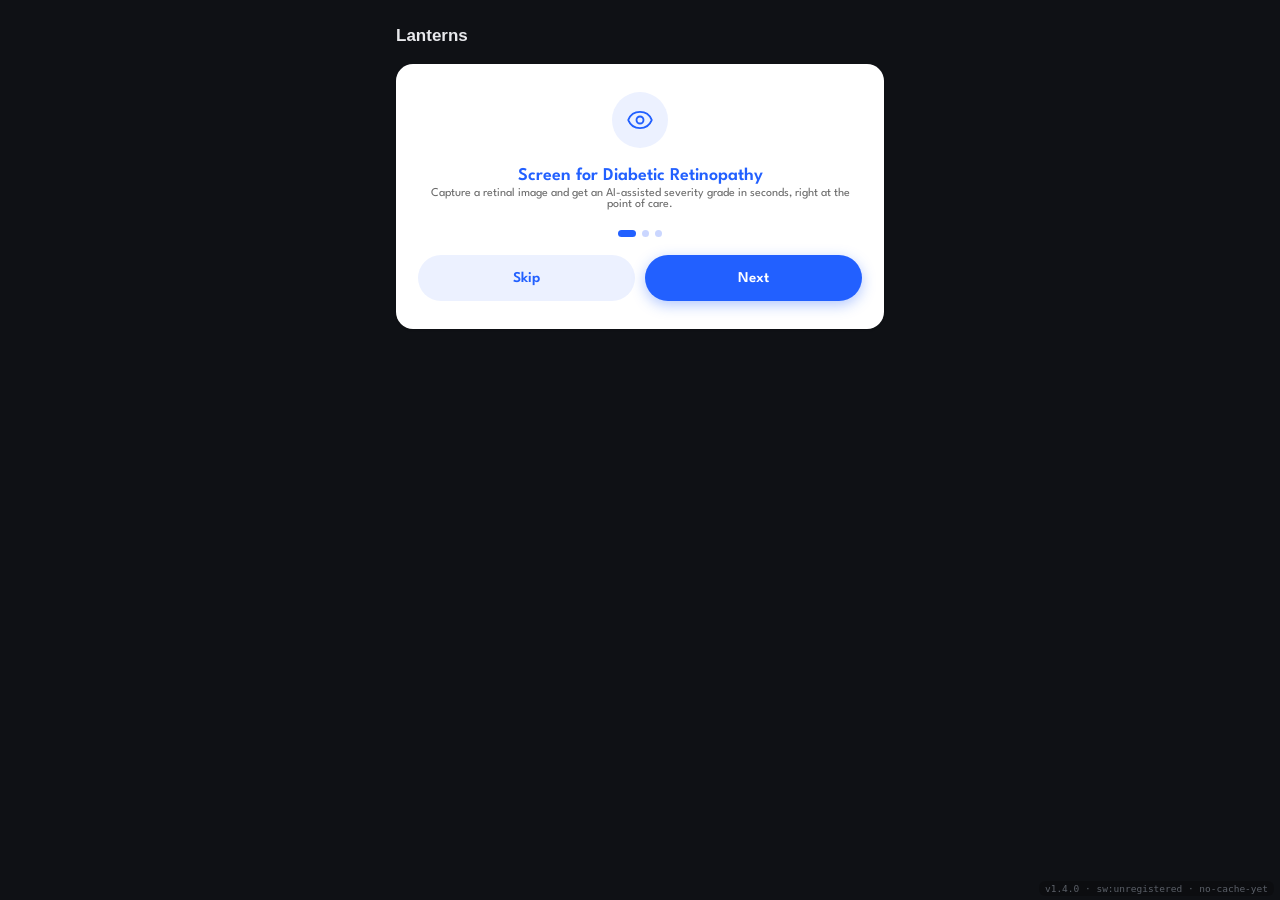
<file: index.html>
<!DOCTYPE html>
<html lang="en">
<head>
<meta charset="UTF-8" />
<meta name="viewport" content="width=device-width, initial-scale=1.0, viewport-fit=cover" />
<title>Lanterns</title>
<meta name="theme-color" content="#2260ff" />
<link rel="manifest" href="manifest.json" />
<link rel="icon" href="icons/icon-192.png" />
<link rel="apple-touch-icon" href="icons/icon-192.png" />
<link rel="stylesheet" href="style.css" />
</head>
<body>
<svg xmlns="http://www.w3.org/2000/svg" style="display:none" aria-hidden="true">
  <symbol id="icon-alert-triangle" viewBox="0 0 24 24"><path d="m21.73 18-8-14a2 2 0 0 0-3.48 0l-8 14A2 2 0 0 0 4 21h16a2 2 0 0 0 1.73-3" />
  <path d="M12 9v4" />
  <path d="M12 17h.01" /></symbol>
  <symbol id="icon-arrow-left" viewBox="0 0 24 24"><path d="m12 19-7-7 7-7" />
  <path d="M19 12H5" /></symbol>
  <symbol id="icon-camera" viewBox="0 0 24 24"><path d="M13.997 4a2 2 0 0 1 1.76 1.05l.486.9A2 2 0 0 0 18.003 7H20a2 2 0 0 1 2 2v9a2 2 0 0 1-2 2H4a2 2 0 0 1-2-2V9a2 2 0 0 1 2-2h1.997a2 2 0 0 0 1.759-1.048l.489-.904A2 2 0 0 1 10.004 4z" />
  <circle cx="12" cy="13" r="3" /></symbol>
  <symbol id="icon-check-circle" viewBox="0 0 24 24"><path d="M21.801 10A10 10 0 1 1 17 3.335" />
  <path d="m9 11 3 3L22 4" /></symbol>
  <symbol id="icon-check" viewBox="0 0 24 24"><path d="M20 6 9 17l-5-5" /></symbol>
  <symbol id="icon-circle-dot" viewBox="0 0 24 24"><circle cx="12" cy="12" r="1" />
  <circle cx="12" cy="12" r="10" /></symbol>
  <symbol id="icon-clock" viewBox="0 0 24 24"><circle cx="12" cy="12" r="10" />
  <path d="M12 6v6l4 2" /></symbol>
  <symbol id="icon-download" viewBox="0 0 24 24"><path d="M12 15V3" />
  <path d="M21 15v4a2 2 0 0 1-2 2H5a2 2 0 0 1-2-2v-4" />
  <path d="m7 10 5 5 5-5" /></symbol>
  <symbol id="icon-droplet" viewBox="0 0 24 24"><path d="M12 22a7 7 0 0 0 7-7c0-2-1-3.9-3-5.5s-3.5-4-4-6.5c-.5 2.5-2 4.9-4 6.5C6 11.1 5 13 5 15a7 7 0 0 0 7 7z" /></symbol>
  <symbol id="icon-eye" viewBox="0 0 24 24"><path d="M2.062 12.348a1 1 0 0 1 0-.696 10.75 10.75 0 0 1 19.876 0 1 1 0 0 1 0 .696 10.75 10.75 0 0 1-19.876 0" />
  <circle cx="12" cy="12" r="3" /></symbol>
  <symbol id="icon-file-text" viewBox="0 0 24 24"><path d="M6 22a2 2 0 0 1-2-2V4a2 2 0 0 1 2-2h8a2.4 2.4 0 0 1 1.704.706l3.588 3.588A2.4 2.4 0 0 1 20 8v12a2 2 0 0 1-2 2z" />
  <path d="M14 2v5a1 1 0 0 0 1 1h5" />
  <path d="M10 9H8" />
  <path d="M16 13H8" />
  <path d="M16 17H8" /></symbol>
  <symbol id="icon-flag" viewBox="0 0 24 24"><path d="M4 22V4a1 1 0 0 1 .4-.8A6 6 0 0 1 8 2c3 0 5 2 7.333 2q2 0 3.067-.8A1 1 0 0 1 20 4v10a1 1 0 0 1-.4.8A6 6 0 0 1 16 16c-3 0-5-2-8-2a6 6 0 0 0-4 1.528" /></symbol>
  <symbol id="icon-globe" viewBox="0 0 24 24"><circle cx="12" cy="12" r="10" />
  <path d="M12 2a14.5 14.5 0 0 0 0 20 14.5 14.5 0 0 0 0-20" />
  <path d="M2 12h20" /></symbol>
  <symbol id="icon-history" viewBox="0 0 24 24"><path d="M3 12a9 9 0 1 0 9-9 9.75 9.75 0 0 0-6.74 2.74L3 8" />
  <path d="M3 3v5h5" />
  <path d="M12 7v5l4 2" /></symbol>
  <symbol id="icon-home" viewBox="0 0 24 24"><path d="M15 21v-8a1 1 0 0 0-1-1h-4a1 1 0 0 0-1 1v8" />
  <path d="M3 10a2 2 0 0 1 .709-1.528l7-6a2 2 0 0 1 2.582 0l7 6A2 2 0 0 1 21 10v9a2 2 0 0 1-2 2H5a2 2 0 0 1-2-2z" /></symbol>
  <symbol id="icon-info" viewBox="0 0 24 24"><circle cx="12" cy="12" r="10" />
  <path d="M12 16v-4" />
  <path d="M12 8h.01" /></symbol>
  <symbol id="icon-lantern" viewBox="0 0 24 24"><path d="M12 2v3" />
  <circle cx="12" cy="6.5" r="1" />
  <path d="M7 9.5a5 5 0 0 1 10 0v5a5 5 0 0 1-10 0z" />
  <path d="M7.4 12h9.2" />
  <path d="M12 19.5V22" />
  <path d="M9 22h6" /></symbol>
  <symbol id="icon-settings" viewBox="0 0 24 24"><path d="M9.671 4.136a2.34 2.34 0 0 1 4.659 0 2.34 2.34 0 0 0 3.319 1.915 2.34 2.34 0 0 1 2.33 4.033 2.34 2.34 0 0 0 0 3.831 2.34 2.34 0 0 1-2.33 4.033 2.34 2.34 0 0 0-3.319 1.915 2.34 2.34 0 0 1-4.659 0 2.34 2.34 0 0 0-3.32-1.915 2.34 2.34 0 0 1-2.33-4.033 2.34 2.34 0 0 0 0-3.831A2.34 2.34 0 0 1 6.35 6.051a2.34 2.34 0 0 0 3.319-1.915" />
  <circle cx="12" cy="12" r="3" /></symbol>
  <symbol id="icon-upload" viewBox="0 0 24 24"><path d="M12 3v12" />
  <path d="m17 8-5-5-5 5" />
  <path d="M21 15v4a2 2 0 0 1-2 2H5a2 2 0 0 1-2-2v-4" /></symbol>
  <symbol id="icon-user" viewBox="0 0 24 24"><path d="M19 21v-2a4 4 0 0 0-4-4H9a4 4 0 0 0-4 4v2" />
  <circle cx="12" cy="7" r="4" /></symbol>
  <symbol id="icon-x-circle" viewBox="0 0 24 24"><circle cx="12" cy="12" r="10" />
  <path d="m15 9-6 6" />
  <path d="m9 9 6 6" /></symbol>
</svg>
<div id="buildBadge" class="build-badge"></div>
<div id="debugLogPanel" class="debug-log-panel" style="display:none"></div>
<div id="splashScreen" class="splash-screen">
  <svg class="splash-logo" viewBox="0 0 24 24"><use href="#icon-lantern"/></svg>
  <div class="splash-title">Lanterns</div>
  <div class="splash-sub">Loading…</div>
</div>

<div id="app">

  <header class="topbar">
    <button class="back-btn" id="backBtn"><svg class="icon icon-sm"><use href="#icon-arrow-left"/></svg><span data-i18n="nav.back">Back</span></button>
    <h1 id="topbarTitle">Lanterns</h1>
    <span class="offline-chip" id="offlineChip" data-i18n="offline.chip">Offline</span>
  </header>

  <div class="install-banner" id="installBanner">
    <span data-i18n="install.text">Install this app for offline use</span>
    <button id="installBtn" data-i18n="install.btn">Install</button>
  </div>

  <!-- WELCOME (first run only) -->
  <section class="screen screen-light" id="screen-welcome">
    <div class="card welcome-card">
      <div class="welcome-slide active" data-slide="0">
        <svg class="welcome-icon"><use href="#icon-eye"/></svg>
        <h2 data-i18n="welcome.slide1.title">Screen for Diabetic Retinopathy</h2>
        <p class="desc" data-i18n="welcome.slide1.body">Capture a retinal image and get an AI-assisted severity grade in seconds, right at the point of care.</p>
      </div>
      <div class="welcome-slide" data-slide="1">
        <svg class="welcome-icon"><use href="#icon-download"/></svg>
        <h2 data-i18n="welcome.slide2.title">Works fully offline</h2>
        <p class="desc" data-i18n="welcome.slide2.body">No internet connection needed after first install. Every model, every screen, every report generates entirely on this device — nothing is uploaded anywhere.</p>
      </div>
      <div class="welcome-slide" data-slide="2">
        <svg class="welcome-icon"><use href="#icon-file-text"/></svg>
        <h2 data-i18n="welcome.slide3.title">Built for the field</h2>
        <p class="desc" data-i18n="welcome.slide3.body">Patient intake, capture, AI grading, PDF report, and ophthalmologist review — one continuous workflow for rural and district-level screening.</p>
      </div>
      <div class="welcome-dots" id="welcomeDots">
        <span class="welcome-dot active"></span><span class="welcome-dot"></span><span class="welcome-dot"></span>
      </div>
      <div class="btn-row">
        <button class="btn secondary" id="welcomeSkipBtn" data-i18n="welcome.skip">Skip</button>
        <button class="btn" id="welcomeNextBtn" data-i18n="welcome.next">Next</button>
      </div>
    </div>
  </section>

  <!-- OPERATOR PROFILE -->
  <section class="screen screen-light" id="screen-operator">
    <div class="card">
      <h2 data-i18n="operator.heading">Operator Sign-In</h2>
      <p class="desc" data-i18n="operator.desc">Local device profile — not real authentication, no password. Identifies who's using this device for the case record.</p>
      <label class="field">
        <span class="label-text" data-i18n="operator.language">Language</span>
        <div class="radio-row" data-group="op_language">
          <label class="radio-opt checked"><input type="radio" name="op_language" value="en" checked /> English</label>
          <label class="radio-opt"><input type="radio" name="op_language" value="hi" /> हिन्दी</label>
        </div>
      </label>
      <form id="operatorForm">
        <label class="field">
          <span class="label-text" data-i18n="operator.name">Operator name</span>
          <input type="text" id="op_name" required />
        </label>
        <label class="field">
          <span class="label-text" data-i18n="operator.employeeId">Employee / health-worker ID</span>
          <input type="text" id="op_employeeId" required />
        </label>
        <label class="field">
          <span class="label-text" data-i18n="operator.facility">Facility name</span>
          <input type="text" id="op_facility" required />
        </label>
        <button type="submit" class="btn" id="operatorContinueBtn"><svg class="icon"><use href="#icon-user"/></svg><span data-i18n="operator.startShift">Start Shift</span></button>
      </form>
    </div>
  </section>

  <!-- HOME -->
  <section class="screen screen-light" id="screen-home">
    <div class="notice info" data-i18n="home.notice">
      Diabetic Retinopathy screening prototype. Everything runs locally in
      this browser — no data leaves this device.
    </div>
    <div class="card" id="operatorBadgeCard">
      <div class="operator-row">
        <div>
          <div class="operator-label" data-i18n="operator.signedInAs">Signed in as</div>
          <div class="operator-name" id="operatorBadgeName">—</div>
          <div class="operator-meta" id="operatorBadgeMeta">—</div>
        </div>
        <button class="btn secondary" id="switchOperatorBtn"><svg class="icon"><use href="#icon-user"/></svg><span data-i18n="operator.switch">Switch Operator</span></button>
      </div>
    </div>
    <div class="card">
      <h2 data-i18n="home.newScreening.title">New Screening</h2>
      <p class="desc" data-i18n="home.newScreening.desc">Start a new patient intake and capture a retinal image.</p>
      <button class="btn" id="startNewBtn"><svg class="icon"><use href="#icon-camera"/></svg><span data-i18n="home.newScreening.btn">Start New Screening</span></button>
    </div>
    <div class="card">
      <h2 data-i18n="home.history.title">Case History</h2>
      <p class="desc" data-i18n="home.history.desc">View previously completed screenings saved on this device.</p>
      <button class="btn secondary" id="viewHistoryBtn"><svg class="icon"><use href="#icon-history"/></svg><span data-i18n="home.history.btn">View Case History</span></button>
    </div>
    <div class="card">
      <h2 data-i18n="home.export.title">Export All Cases</h2>
      <p class="desc" data-i18n="home.export.desc">Download every case saved on this device as a spreadsheet.</p>
      <button class="btn secondary" id="homeExportBtn"><svg class="icon"><use href="#icon-download"/></svg><span data-i18n="home.export.btn">Download CSV</span></button>
    </div>
    <div class="card">
      <h2 data-i18n="home.dashboard.title">Facility Dashboard</h2>
      <p class="desc" data-i18n="home.dashboard.desc">Screening throughput and referral rate for this device.</p>
      <button class="btn secondary" id="viewDashboardBtn"><svg class="icon"><use href="#icon-file-text"/></svg><span data-i18n="home.dashboard.btn">View Dashboard</span></button>
    </div>
    <div class="version-footer" id="versionFooter"></div>
  </section>

  <!-- DASHBOARD -->
  <section class="screen screen-light" id="screen-dashboard">
    <div class="card">
      <h2 data-i18n="dashboard.heading">Facility Dashboard</h2>
      <p class="desc" data-i18n="dashboard.desc">Client-side aggregation over cases saved on this device — no server, no cross-device data.</p>
      <div class="metric-grid" id="metricGrid"></div>
      <div class="btn-row" style="margin-top:16px">
        <button class="btn secondary" id="exportCsvBtn"><svg class="icon"><use href="#icon-file-text"/></svg><span data-i18n="dashboard.exportCsv">Export CSV</span></button>
        <button class="btn secondary" id="exportJsonBtn"><svg class="icon"><use href="#icon-file-text"/></svg><span data-i18n="dashboard.exportJson">Export JSON</span></button>
      </div>
    </div>
  </section>

  <!-- INTAKE -->
  <section class="screen screen-light" id="screen-intake">
    <div class="card">
      <h2 data-i18n="intake.heading">Patient Intake</h2>
      <p class="desc" data-i18n="intake.step">Step 1 of 4</p>
      <form id="intakeForm">
        <label class="field">
          <span class="label-text" data-i18n="intake.name">Name</span>
          <input type="text" id="f_name" required />
        </label>

        <label class="field">
          <span class="label-text" data-i18n="intake.age">Age</span>
          <input type="number" id="f_age" min="0" max="120" required />
        </label>

        <label class="field">
          <span class="label-text" data-i18n="intake.gender">Gender</span>
          <select id="f_gender">
            <option value="Female">Female</option>
            <option value="Male">Male</option>
            <option value="Other">Other</option>
            <option value="Prefer not to say">Prefer not to say</option>
          </select>
        </label>

        <label class="field">
          <span class="label-text" data-i18n="intake.pregnancy">If pregnant, or number of births/children</span>
          <input type="text" id="f_pregnancy" placeholder="e.g. Pregnant (2nd trimester), or 2 births, or N/A" />
        </label>

        <div class="field">
          <span class="label-text" data-i18n="intake.familyHistory">Immediate family/lineage history of diabetes</span>
          <div class="radio-row" data-group="f_familyHistory">
            <label class="radio-opt"><input type="radio" name="f_familyHistory" value="Yes" /> <span data-i18n="common.yes">Yes</span></label>
            <label class="radio-opt"><input type="radio" name="f_familyHistory" value="No" /> <span data-i18n="common.no">No</span></label>
          </div>
        </div>

        <div class="field">
          <span class="label-text" data-i18n="intake.diagnosedDiabetes">Diagnosed with diabetes</span>
          <div class="radio-row" data-group="f_diagnosedDiabetes">
            <label class="radio-opt"><input type="radio" name="f_diagnosedDiabetes" value="Yes" /> <span data-i18n="common.yes">Yes</span></label>
            <label class="radio-opt"><input type="radio" name="f_diagnosedDiabetes" value="No" /> <span data-i18n="common.no">No</span></label>
          </div>
        </div>

        <div class="conditional" id="diabetesDurationWrap">
          <label class="field">
            <span class="label-text" data-i18n="intake.diabetesDuration">Duration of diabetes</span>
            <input type="text" id="f_diabetesDuration" placeholder="e.g. 8 years" />
          </label>
        </div>

        <label class="field">
          <span class="label-text" data-i18n="intake.otherConditions">Any other medical condition / pre-existing condition</span>
          <textarea id="f_otherConditions" placeholder="Free text — e.g. hypertension, thyroid disorder, none"></textarea>
        </label>

        <div class="field">
          <span class="label-text" data-i18n="intake.smoking">Smoking</span>
          <div class="radio-row" data-group="f_smoking">
            <label class="radio-opt"><input type="radio" name="f_smoking" value="Yes" /> <span data-i18n="common.yes">Yes</span></label>
            <label class="radio-opt"><input type="radio" name="f_smoking" value="No" /> <span data-i18n="common.no">No</span></label>
          </div>
        </div>
        <label class="field">
          <span class="label-text" data-i18n="intake.smokingDetails">Smoking details (type, frequency, etc.)</span>
          <input type="text" id="f_smokingDetails" placeholder="Free text" />
        </label>

        <div class="field">
          <span class="label-text" data-i18n="intake.alcohol">Alcohol use</span>
          <div class="radio-row" data-group="f_alcohol">
            <label class="radio-opt"><input type="radio" name="f_alcohol" value="Yes" /> <span data-i18n="common.yes">Yes</span></label>
            <label class="radio-opt"><input type="radio" name="f_alcohol" value="No" /> <span data-i18n="common.no">No</span></label>
          </div>
        </div>
        <label class="field">
          <span class="label-text" data-i18n="intake.alcoholDetails">Alcohol frequency</span>
          <input type="text" id="f_alcoholDetails" placeholder="e.g. occasional, weekly, daily" />
        </label>

        <div class="field">
          <span class="label-text" data-i18n="intake.drugUse">Drug use</span>
          <div class="radio-row" data-group="f_drugUse">
            <label class="radio-opt"><input type="radio" name="f_drugUse" value="Yes" /> <span data-i18n="common.yes">Yes</span></label>
            <label class="radio-opt"><input type="radio" name="f_drugUse" value="No" /> <span data-i18n="common.no">No</span></label>
          </div>
        </div>
        <label class="field">
          <span class="label-text" data-i18n="intake.drugUseDetails">Drug use details</span>
          <input type="text" id="f_drugUseDetails" placeholder="Free text" />
        </label>

        <label class="field">
          <span class="label-text" data-i18n="intake.occupationalExposure">Workplace / occupational exposure</span>
          <textarea id="f_occupationalExposure" placeholder="Free text — e.g. chemical exposure, prolonged sun/UV exposure, other occupational risk factors"></textarea>
        </label>

        <button type="submit" class="btn" id="intakeContinueBtn" data-i18n="intake.continue">Continue</button>
      </form>
    </div>
  </section>

  <!-- ABHA -->
  <section class="screen" id="screen-abha">
    <div class="card">
      <h2 data-i18n="abha.heading">Link ABHA ID</h2>
      <p class="desc" data-i18n="abha.step">Step 2 of 4</p>
      <div class="notice demo" data-i18n="abha.notice">
        Demo only — not connected to real ABDM/ABHA systems.
      </div>
      <label class="field">
        <span class="label-text" data-i18n="abha.label">ABHA ID / Number</span>
        <input type="text" id="f_abhaId" placeholder="e.g. 14-1234-5678-9012" />
      </label>
      <div class="btn-row">
        <button class="btn secondary" id="abhaSkipBtn" data-i18n="abha.skip">Skip</button>
        <button class="btn" id="abhaContinueBtn" data-i18n="abha.continue">Continue</button>
      </div>
    </div>
  </section>

  <!-- CONSENT -->
  <section class="screen" id="screen-consent">
    <div class="card">
      <h2 data-i18n="consent.heading">Patient Consent</h2>
      <p class="desc" data-i18n="consent.step">Step 3 of 4</p>
      <label class="consent-check">
        <input type="checkbox" id="consentCheckbox" />
        <span data-i18n="consent.text">I confirm the patient (or their guardian) has given verbal or written consent for this retinal image to be captured and used for AI-assisted diabetic retinopathy screening.</span>
      </label>
      <button class="btn" id="consentContinueBtn" disabled data-i18n="consent.continue">Continue to Capture</button>
    </div>
  </section>

  <!-- CAPTURE -->
  <section class="screen" id="screen-capture">
    <div class="card">
      <h2 data-i18n="capture.heading">Retinal Image Capture</h2>
      <p class="desc" data-i18n="capture.step">Step 4 of 4</p>

      <div id="captureChooser">
        <div class="btn-row">
          <button class="btn" id="openCameraBtn"><svg class="icon"><use href="#icon-camera"/></svg><span data-i18n="capture.useCamera">Use Camera</span></button>
          <button class="btn secondary" id="chooseFileBtn"><svg class="icon"><use href="#icon-upload"/></svg><span data-i18n="capture.uploadImage">Upload Image</span></button>
        </div>
        <input type="file" id="fileInput" accept="image/*" style="display:none" />
      </div>

      <div class="capture-area" id="cameraArea" style="display:none">
        <video id="cameraVideo" autoplay playsinline muted></video>
        <div class="btn-row">
          <button class="btn" id="snapBtn"><svg class="icon"><use href="#icon-camera"/></svg><span data-i18n="capture.capturePhoto">Capture Photo</span></button>
          <button class="btn secondary" id="cancelCameraBtn" data-i18n="capture.cancel">Cancel</button>
        </div>
      </div>

      <div id="previewArea" style="display:none">
        <div class="capture-area">
          <img class="preview" id="previewImg" alt="Captured retinal image" />
        </div>
      </div>

      <div id="qualityResult"></div>
      <div id="inferenceResult"></div>
    </div>
  </section>

  <!-- HISTORY -->
  <section class="screen screen-light" id="screen-history">
    <div class="card">
      <h2 data-i18n="history.heading">Case History</h2>
      <p class="desc" data-i18n="history.desc">Screenings saved on this device (localStorage).</p>
      <div id="historyList"></div>
    </div>
  </section>

  <!-- CASE DETAIL -->
  <section class="screen" id="screen-case-detail">
    <div id="resultsViewer"></div>
    <div class="card" id="caseDetailBody"></div>
    <button class="pdf-fab" id="pdfFabBtn" style="display:none"><svg class="icon"><use href="#icon-download"/></svg><span data-i18n="reviewer.downloadPdf">Download PDF Report</span></button>
  </section>

</div>

<canvas id="workCanvas" style="display:none"></canvas>

<script src="tf.min.js"></script>
<script src="jspdf.umd.min.js"></script>
<script src="segmentation.js"></script>
<script src="referral-engine.js"></script>
<script src="export.js"></script>
<script src="i18n.js"></script>
<script src="fundus-check.js"></script>
<script src="quality-gate.js"></script>
<script src="inference.js"></script>
<script src="pdf-report.js"></script>
<script src="app.js"></script>
</body>
</html>
</file>
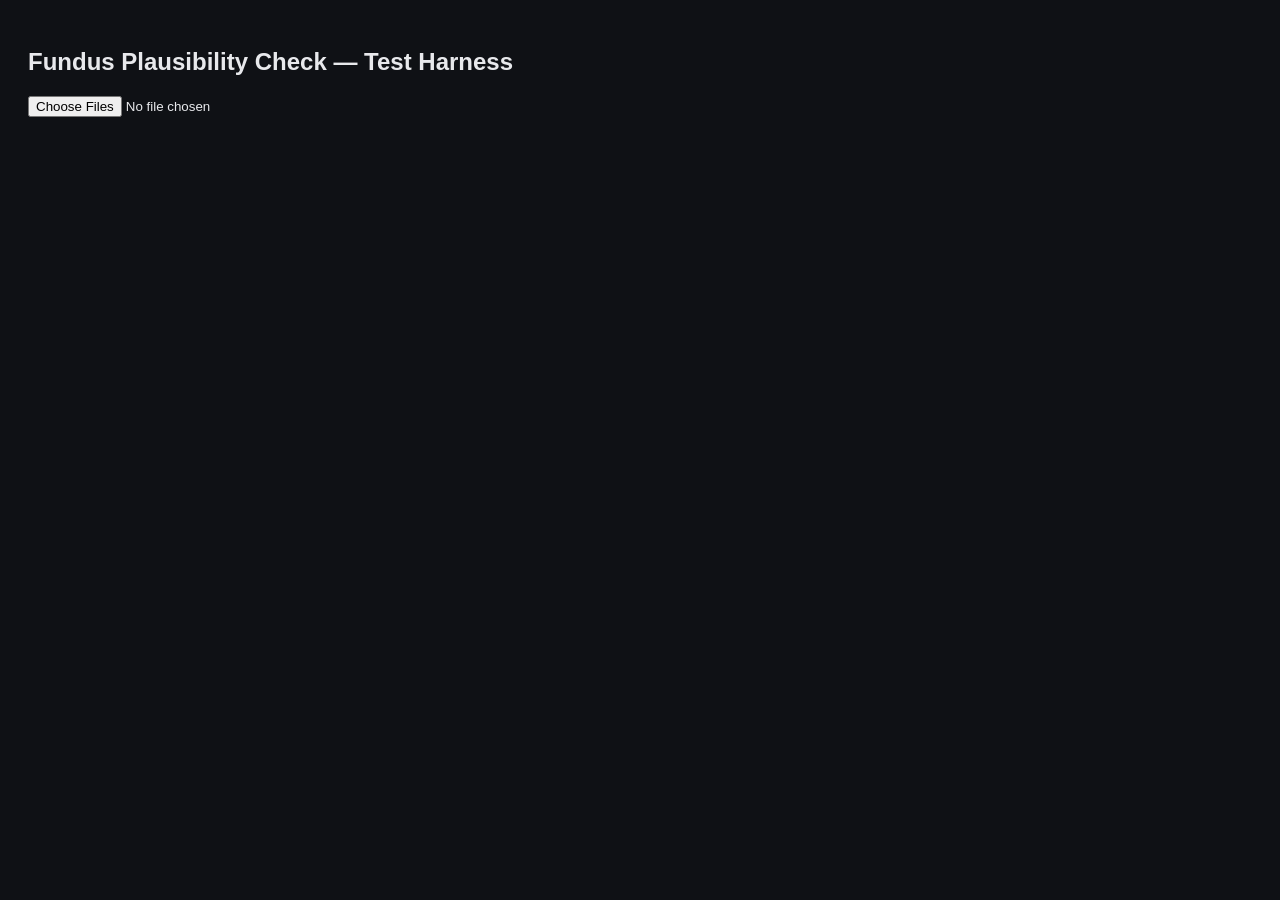
<file: test-fundus-check.html>
<!DOCTYPE html>
<html lang="en">
<head>
<meta charset="UTF-8" />
<title>Fundus Plausibility Check — Test Harness</title>
<style>
  body { background:#0f1115; color:#e8e9ec; font-family: -apple-system, sans-serif; padding: 20px; }
  .grid { display:grid; grid-template-columns: repeat(auto-fill, minmax(300px,1fr)); gap:16px; }
  .card { background:#1a1d24; border:1px solid #2c2f38; border-radius:10px; overflow:hidden; }
  .card img { width:100%; height:220px; object-fit:contain; background:#000; display:block; }
  .card-body { padding:12px 14px; }
  .verdict { font-weight:700; padding:3px 10px; border-radius:20px; display:inline-block; margin-bottom:8px; font-size:13px; }
  .verdict.pass { background:rgba(46,204,113,.15); color:#2ecc71; }
  .verdict.fail { background:rgba(231,76,60,.15); color:#e74c3c; }
  .signal { font-size:12px; margin:4px 0; padding:6px 8px; border-radius:6px; background:#20242d; }
  .signal.pass { border-left:3px solid #2ecc71; }
  .signal.fail { border-left:3px solid #e74c3c; }
  .signal .name { font-weight:600; }
  .signal .detail { color:#9aa0ac; margin-top:2px; }
  input[type=file] { margin-bottom: 16px; }
</style>
</head>
<body>
<h2>Fundus Plausibility Check — Test Harness</h2>
<input type="file" id="fileInput" accept="image/*" multiple />
<div class="grid" id="results"></div>

<script src="fundus-check.js"></script>
<script>
const resultsEl = document.getElementById('results');

function signalRow(name, sig) {
  return `<div class="signal ${sig.pass ? 'pass':'fail'}">
    <div class="name">${sig.pass ? '✓':'✗'} ${name}</div>
    <div class="detail">${JSON.stringify(sig.detail)}</div>
  </div>`;
}

function processFile(file) {
  const reader = new FileReader();
  reader.onload = (e) => {
    const img = new Image();
    img.onload = () => {
      const result = runFundusPlausibilityCheck(img);
      const card = document.createElement('div');
      card.className = 'card';
      card.innerHTML = `
        <img src="${e.target.result}" />
        <div class="card-body">
          <div>${file.name}</div>
          <div class="verdict ${result.pass?'pass':'fail'}">${result.pass?'PASS':'REJECT'} (${result.passCount}/4)</div>
          ${signalRow('Vignette', result.signals.vignette)}
          ${signalRow('Optic disc', result.signals.opticDisc)}
          ${signalRow('Vessel pattern', result.signals.vesselPattern)}
          ${signalRow('Color profile', result.signals.colorProfile)}
        </div>
      `;
      resultsEl.appendChild(card);
      window.__lastResults = window.__lastResults || {};
      window.__lastResults[file.name] = result;
    };
    img.src = e.target.result;
  };
  reader.readAsDataURL(file);
}

document.getElementById('fileInput').addEventListener('change', (e) => {
  Array.from(e.target.files).forEach(processFile);
});

async function loadAndTest(url, name) {
  const resp = await fetch(url);
  const blob = await resp.blob();
  const file = new File([blob], name, { type: blob.type });
  processFile(file);
}
window.loadAndTest = loadAndTest;
</script>
</body>
</html>
</file>
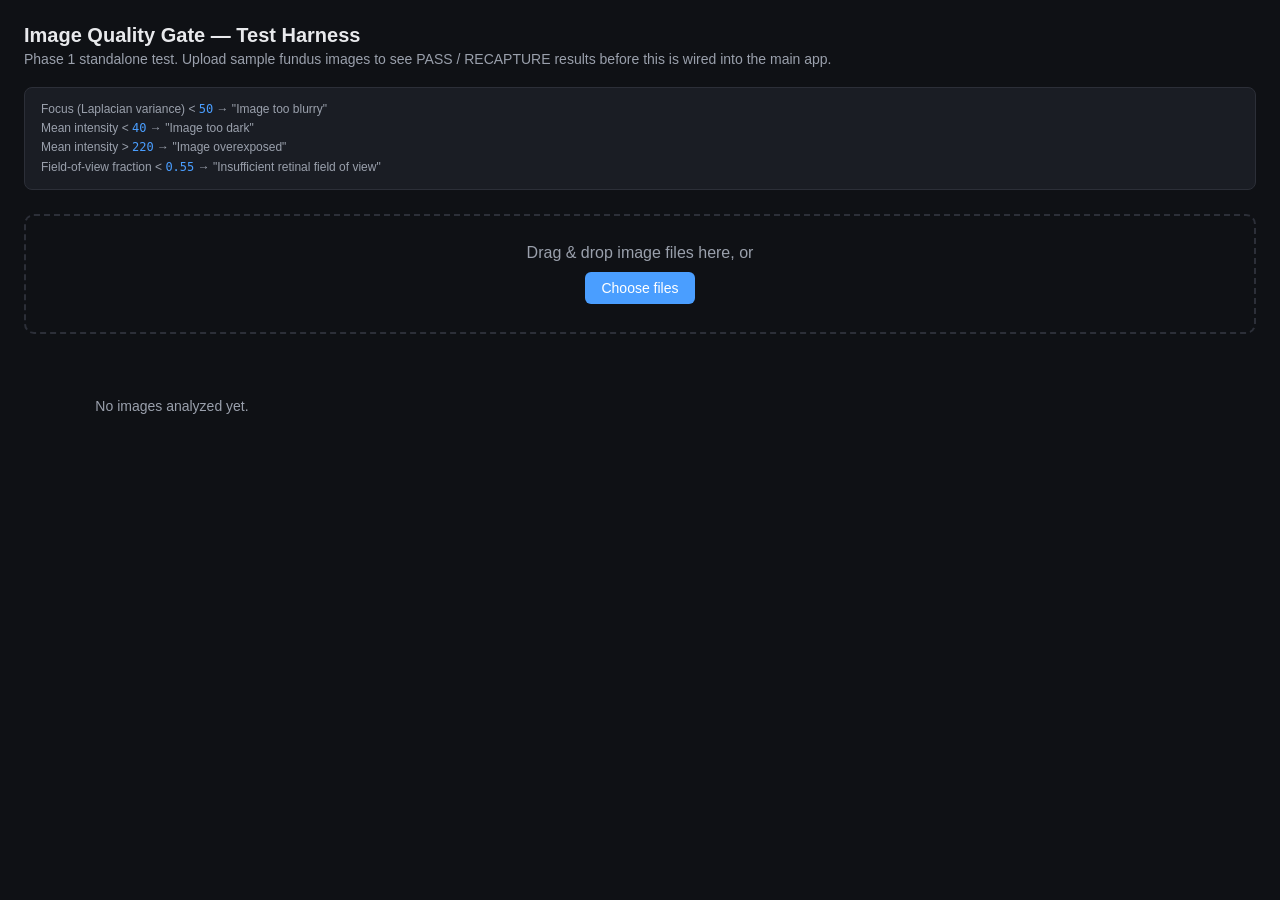
<file: test-quality.html>
<!DOCTYPE html>
<html lang="en">
<head>
<meta charset="UTF-8" />
<meta name="viewport" content="width=device-width, initial-scale=1.0" />
<title>Quality Gate — Test Harness</title>
<style>
  :root {
    color-scheme: light dark;
    --bg: #0f1115;
    --card: #1a1d24;
    --border: #2c2f38;
    --text: #e8e9ec;
    --text-dim: #9aa0ac;
    --pass: #2ecc71;
    --fail: #e74c3c;
    --accent: #4a9eff;
  }
  * { box-sizing: border-box; }
  body {
    margin: 0;
    padding: 24px;
    background: var(--bg);
    color: var(--text);
    font-family: -apple-system, BlinkMacSystemFont, "Segoe UI", Roboto, sans-serif;
  }
  h1 { font-size: 20px; margin: 0 0 4px; }
  p.subtitle { color: var(--text-dim); margin: 0 0 20px; font-size: 14px; }
  .dropzone {
    border: 2px dashed var(--border);
    border-radius: 10px;
    padding: 28px;
    text-align: center;
    color: var(--text-dim);
    margin-bottom: 24px;
    transition: border-color 0.15s, background 0.15s;
  }
  .dropzone.dragover {
    border-color: var(--accent);
    background: rgba(74, 158, 255, 0.08);
  }
  .dropzone input { display: none; }
  .dropzone label.btn {
    display: inline-block;
    margin-top: 10px;
    padding: 8px 16px;
    background: var(--accent);
    color: #fff;
    border-radius: 6px;
    cursor: pointer;
    font-size: 14px;
  }
  .thresholds {
    font-size: 12px;
    color: var(--text-dim);
    background: var(--card);
    border: 1px solid var(--border);
    border-radius: 8px;
    padding: 12px 16px;
    margin-bottom: 24px;
    line-height: 1.6;
  }
  .thresholds code { color: var(--accent); }
  .grid {
    display: grid;
    grid-template-columns: repeat(auto-fill, minmax(260px, 1fr));
    gap: 16px;
  }
  .card {
    background: var(--card);
    border: 1px solid var(--border);
    border-radius: 10px;
    overflow: hidden;
  }
  .card img {
    width: 100%;
    height: 180px;
    object-fit: contain;
    background: #000;
    display: block;
  }
  .card-body { padding: 12px 14px; }
  .filename {
    font-size: 13px;
    color: var(--text-dim);
    margin-bottom: 8px;
    white-space: nowrap;
    overflow: hidden;
    text-overflow: ellipsis;
  }
  .verdict {
    display: inline-block;
    font-weight: 600;
    font-size: 13px;
    padding: 3px 10px;
    border-radius: 20px;
    margin-bottom: 10px;
  }
  .verdict.pass { background: rgba(46, 204, 113, 0.15); color: var(--pass); }
  .verdict.fail { background: rgba(231, 76, 60, 0.15); color: var(--fail); }
  .reason { font-size: 13px; color: var(--fail); margin-bottom: 10px; }
  table { width: 100%; font-size: 12px; border-collapse: collapse; }
  table td { padding: 3px 0; color: var(--text-dim); }
  table td.val { text-align: right; color: var(--text); font-family: ui-monospace, monospace; }
  table td.bad-val { color: var(--fail); }
  .empty { color: var(--text-dim); font-size: 14px; padding: 40px; text-align: center; }
</style>
</head>
<body>

<h1>Image Quality Gate — Test Harness</h1>
<p class="subtitle">Phase 1 standalone test. Upload sample fundus images to see PASS / RECAPTURE results before this is wired into the main app.</p>

<div class="thresholds">
  <div>Focus (Laplacian variance) &lt; <code>50</code> &rarr; "Image too blurry"</div>
  <div>Mean intensity &lt; <code>40</code> &rarr; "Image too dark"</div>
  <div>Mean intensity &gt; <code>220</code> &rarr; "Image overexposed"</div>
  <div>Field-of-view fraction &lt; <code>0.55</code> &rarr; "Insufficient retinal field of view"</div>
</div>

<div class="dropzone" id="dropzone">
  <div>Drag &amp; drop image files here, or</div>
  <label class="btn" for="fileInput">Choose files</label>
  <input type="file" id="fileInput" accept="image/*" multiple />
</div>

<div class="grid" id="results">
  <div class="empty">No images analyzed yet.</div>
</div>

<script src="quality-gate.js"></script>
<script>
  const resultsEl = document.getElementById('results');
  const fileInput = document.getElementById('fileInput');
  const dropzone = document.getElementById('dropzone');
  let hasResults = false;

  function clearEmptyState() {
    if (!hasResults) {
      resultsEl.innerHTML = '';
      hasResults = true;
    }
  }

  function metricRow(label, value, isBad) {
    return `<tr><td>${label}</td><td class="val ${isBad ? 'bad-val' : ''}">${value}</td></tr>`;
  }

  function renderResult(file, dataUrl, result) {
    clearEmptyState();
    const { pass, reason, metrics } = result;

    const focusBad = metrics.focusVariance < QUALITY_THRESHOLDS.MIN_FOCUS_VARIANCE;
    const meanBad =
      metrics.meanIntensity < QUALITY_THRESHOLDS.MIN_MEAN_INTENSITY ||
      metrics.meanIntensity > QUALITY_THRESHOLDS.MAX_MEAN_INTENSITY;
    const fovBad = metrics.fovFraction < QUALITY_THRESHOLDS.MIN_FOV_FRACTION;

    const card = document.createElement('div');
    card.className = 'card';
    card.innerHTML = `
      <img src="${dataUrl}" alt="${file.name}" />
      <div class="card-body">
        <div class="filename">${file.name}</div>
        <div class="verdict ${pass ? 'pass' : 'fail'}">${pass ? 'PASS' : 'RECAPTURE'}</div>
        ${reason ? `<div class="reason">${reason}</div>` : ''}
        <table>
          ${metricRow('Focus variance', metrics.focusVariance, focusBad)}
          ${metricRow('Mean intensity', metrics.meanIntensity, meanBad)}
          ${metricRow('FOV fraction', metrics.fovFraction, fovBad)}
        </table>
      </div>
    `;
    resultsEl.appendChild(card);
  }

  function processFile(file) {
    if (!file.type.startsWith('image/')) return;
    const reader = new FileReader();
    reader.onload = (e) => {
      const dataUrl = e.target.result;
      const img = new Image();
      img.onload = () => {
        const result = runQualityGate(img);
        renderResult(file, dataUrl, result);
      };
      img.src = dataUrl;
    };
    reader.readAsDataURL(file);
  }

  function processFiles(fileList) {
    Array.from(fileList).forEach(processFile);
  }

  fileInput.addEventListener('change', (e) => processFiles(e.target.files));

  ['dragover', 'dragenter'].forEach((evt) =>
    dropzone.addEventListener(evt, (e) => {
      e.preventDefault();
      dropzone.classList.add('dragover');
    })
  );
  ['dragleave', 'drop'].forEach((evt) =>
    dropzone.addEventListener(evt, (e) => {
      e.preventDefault();
      dropzone.classList.remove('dragover');
    })
  );
  dropzone.addEventListener('drop', (e) => {
    if (e.dataTransfer.files.length) processFiles(e.dataTransfer.files);
  });
</script>
</body>
</html>
</file>
<file: style.css>
@font-face {
  font-family: 'League Spartan Regular';
  src: url('fonts/LeagueSpartan-Regular.woff2') format('woff2');
  font-weight: 400;
  font-display: swap;
}
@font-face {
  font-family: 'League Spartan SemiBold';
  src: url('fonts/LeagueSpartan-SemiBold.woff2') format('woff2');
  font-weight: 600;
  font-display: swap;
}

:root {
  color-scheme: dark;
  /* Typography scale (Figma kit) */
  --fs-display: 24px;
  --fw-display: 600;
  --fs-section: 18px;
  --fw-section: 500;
  --fs-body: 14px;
  --fw-body: 400;
  --fs-caption: 12px;
  --fw-caption: 300;
  --bg: #0f1115;
  --card: #1a1d24;
  --card-2: #20242d;
  --border: #2c2f38;
  --text: #e8e9ec;
  --text-dim: #9aa0ac;
  --pass: #2ecc71;
  --warn: #e8a33d;
  --fail: #e74c3c;
  --urgent: #e74c3c;

  /* Unified primary blue -- used across both dark-theme (Capture, ABHA,
     Case Detail) and .screen-light (Home, Operator, Intake, History) screens */
  --color-primary: #2260ff;
  --color-primary-soft: #cad6ff;
  --color-primary-faint: #ecf1ff;
  --color-primary-muted: #809cff;
  --color-primary-light: #8fb4ff; /* dark-theme tint text/icon on primary-blue notices */
  --color-surface: #ffffff;
  --color-text: #070707;
  --radius-input: 13px;
  --radius-card: 17px;
  --radius-button: 24px;
  --font-heading: 'League Spartan SemiBold', sans-serif;
  --font-body: 'League Spartan Regular', sans-serif;
  /* Shadow scale: subtle depth on cards, more lift on the primary CTA */
  --shadow-card: 0 1px 3px rgba(7, 7, 7, 0.08);
  --shadow-card-dark: 0 2px 8px rgba(0, 0, 0, 0.3);
  --shadow-cta: 0 4px 14px rgba(34, 96, 255, 0.35);
}

* { box-sizing: border-box; }

/* Keyboard/assistive-tech focus ring, consistent across both themes.
   :focus-visible (not :focus) so it doesn't fire on touch taps. */
button:focus-visible,
a:focus-visible,
input:focus-visible,
select:focus-visible,
textarea:focus-visible,
[tabindex]:focus-visible {
  outline: 2px solid var(--color-primary);
  outline-offset: 2px;
}

html, body {
  margin: 0;
  padding: 0;
  background: var(--bg);
  color: var(--text);
  font-family: -apple-system, BlinkMacSystemFont, "Segoe UI", Roboto, sans-serif;
  font-size: var(--fs-body);
  min-height: 100%;
}

#app {
  max-width: 520px;
  margin: 0 auto;
  padding: 16px 16px 48px;
  min-height: 100vh;
  min-height: 100dvh;
}

header.topbar {
  display: flex;
  align-items: center;
  gap: 10px;
  padding: 10px 0 18px;
  position: sticky;
  top: 0;
  background: var(--bg);
  z-index: 10;
}

header.topbar .back-btn {
  background: none;
  border: 1px solid var(--border);
  color: var(--text);
  border-radius: 8px;
  padding: 6px 10px;
  cursor: pointer;
  font-size: 14px;
  display: none;
  min-height: 44px;
  align-items: center;
}
header.topbar .back-btn.visible { display: inline-flex; }

header.topbar h1 {
  font-size: 17px;
  margin: 0;
  flex: 1;
}

.screen { display: none; }
.screen.active { display: block; }

.card {
  background: var(--card);
  border: 1px solid var(--border);
  border-radius: 12px;
  padding: 18px;
  margin-bottom: 16px;
  box-shadow: var(--shadow-card-dark);
}

.card h2 {
  margin: 0 0 4px;
  font-size: var(--fs-section);
  font-weight: var(--fw-section);
}
.card p.desc {
  color: var(--text-dim);
  font-size: var(--fs-caption);
  font-weight: var(--fw-caption);
  margin: 0 0 16px;
}

label.field {
  display: block;
  margin-bottom: 14px;
}
label.field > span.label-text {
  display: block;
  font-size: var(--fs-caption);
  font-weight: var(--fw-caption);
  color: var(--text-dim);
  margin-bottom: 6px;
}

input[type="text"],
input[type="number"],
input[type="tel"],
select,
textarea {
  width: 100%;
  background: var(--card-2);
  border: 1px solid var(--border);
  color: var(--text);
  border-radius: 8px;
  padding: 10px 12px;
  font-size: 15px;
  font-family: inherit;
}
textarea { resize: vertical; min-height: 60px; }

.radio-row {
  display: flex;
  gap: 10px;
}
.radio-opt {
  flex: 1;
  display: flex;
  align-items: center;
  justify-content: center;
  gap: 6px;
  background: var(--card-2);
  border: 1px solid var(--border);
  border-radius: 8px;
  padding: 10px 8px;
  cursor: pointer;
  font-size: 14px;
  min-height: 44px;
}
.radio-opt input { accent-color: var(--color-primary); }
.radio-opt.checked {
  border-color: var(--color-primary);
  background: var(--color-primary-faint);
}

.conditional {
  display: none;
  margin-top: -4px;
}
.conditional.visible { display: block; }

.btn {
  display: flex;
  align-items: center;
  justify-content: center;
  background: var(--color-primary);
  color: #fff;
  border: none;
  border-radius: 8px;
  padding: 12px 18px;
  font-size: 15px;
  font-weight: 600;
  cursor: pointer;
  width: 100%;
  text-align: center;
  box-shadow: var(--shadow-cta);
}
.btn:disabled { opacity: 0.5; cursor: not-allowed; box-shadow: none; }
.btn.secondary {
  background: transparent;
  border: 1px solid var(--border);
  color: var(--text);
  box-shadow: none;
}
.btn.danger { background: var(--fail); box-shadow: 0 4px 14px rgba(231, 76, 60, 0.35); }
.btn.success { background: var(--pass); color: #06280f; box-shadow: 0 4px 14px rgba(46, 204, 113, 0.35); }
.btn:disabled.success, .btn:disabled.danger { background: var(--card-2); color: var(--text-dim); box-shadow: none; }
.btn-row { display: flex; gap: 10px; margin-top: 6px; }
.btn-row .btn { width: auto; flex: 1; }

.notice {
  font-size: 12.5px;
  border-radius: 8px;
  padding: 10px 12px;
  margin-bottom: 16px;
  line-height: 1.5;
}
.notice.demo {
  background: rgba(232, 163, 61, 0.12);
  color: var(--warn);
  border: 1px solid rgba(232, 163, 61, 0.35);
}
.notice.info {
  background: rgba(34, 96, 255, 0.1);
  color: var(--color-primary-light);
  border: 1px solid rgba(34, 96, 255, 0.3);
}

.capture-area {
  border: 2px dashed var(--border);
  border-radius: 12px;
  padding: 20px;
  text-align: center;
  margin-bottom: 16px;
}
.capture-area video,
.capture-area canvas.preview,
.capture-area img.preview {
  width: 100%;
  max-height: 320px;
  object-fit: contain;
  background: #000;
  border-radius: 8px;
  display: block;
}

.operator-row {
  display: flex;
  align-items: center;
  justify-content: space-between;
  gap: 12px;
}
.operator-label {
  font-size: 11.5px;
  color: var(--text-dim);
  text-transform: uppercase;
  letter-spacing: 0.04em;
}
.operator-name {
  font-size: 15px;
  font-weight: 600;
  margin-top: 2px;
}
.operator-meta {
  font-size: 12.5px;
  color: var(--text-dim);
  margin-top: 2px;
}

.verdict-banner {
  border-radius: 8px;
  padding: 12px 14px;
  margin: 14px 0;
  font-size: 14px;
  font-weight: 600;
}
.verdict-banner.fail { background: rgba(231, 76, 60, 0.15); color: var(--fail); }
.verdict-banner.pass { background: rgba(46, 204, 113, 0.15); color: var(--pass); }

.spinner-row {
  display: flex;
  align-items: center;
  justify-content: center;
  gap: 10px;
  padding: 20px 0;
  color: var(--text-dim);
  font-size: 14px;
}
.spinner {
  width: 18px; height: 18px;
  border: 2px solid var(--border);
  border-top-color: var(--color-primary);
  border-radius: 50%;
  animation: spin 0.8s linear infinite;
}
@keyframes spin { to { transform: rotate(360deg); } }

.result-grade {
  font-size: 22px;
  font-weight: 700;
  margin-bottom: 4px;
}
.result-confidence {
  color: var(--text-dim);
  font-size: 14px;
  margin-bottom: 14px;
}
.referral-badge {
  display: inline-block;
  padding: 8px 14px;
  border-radius: 8px;
  font-weight: 600;
  font-size: 14px;
  margin-bottom: 10px;
}
.referral-badge.non-referable { background: rgba(46, 204, 113, 0.15); color: var(--pass); }
.referral-badge.referable { background: rgba(232, 163, 61, 0.15); color: var(--warn); }
.referral-badge.urgent { background: rgba(231, 76, 60, 0.18); color: var(--urgent); }

.case-list-item {
  display: flex;
  flex-wrap: wrap;
  justify-content: space-between;
  align-items: center;
  gap: 6px 10px;
  padding: 12px 0;
  border-bottom: 1px solid var(--border);
  cursor: pointer;
}
.case-list-item > div { min-width: 0; }
.case-list-item:last-child { border-bottom: none; }
.case-list-item .name { font-weight: 600; font-size: 14.5px; }
.case-list-item .meta { color: var(--text-dim); font-size: 12.5px; margin-top: 2px; }
.status-chip {
  font-size: 11.5px;
  padding: 3px 9px;
  border-radius: 20px;
  white-space: nowrap;
}
.status-chip.pending { background: rgba(232, 163, 61, 0.15); color: var(--warn); }
.status-chip.approved { background: rgba(46, 204, 113, 0.15); color: var(--pass); }
.status-chip.flagged { background: rgba(231, 76, 60, 0.15); color: var(--fail); }

.empty-state {
  color: var(--text-dim);
  text-align: center;
  padding: 30px 10px;
  font-size: 14px;
  display: flex;
  flex-direction: column;
  align-items: center;
  gap: 10px;
}
.empty-state-icon { width: 28px; height: 28px; opacity: 0.5; }

.kv-table { width: 100%; font-size: 13.5px; border-collapse: collapse; }
.kv-table td { padding: 6px 0; border-bottom: 1px solid var(--border); vertical-align: top; }
.kv-table td:first-child { color: var(--text-dim); width: 46%; }

.install-banner {
  display: none;
  background: var(--card-2);
  border: 1px solid var(--color-primary);
  border-radius: 10px;
  padding: 10px 12px;
  margin-bottom: 16px;
  font-size: 13px;
  align-items: center;
  justify-content: space-between;
  gap: 10px;
}
.install-banner.visible { display: flex; }
.install-banner button {
  background: var(--color-primary);
  color: #fff;
  border: none;
  border-radius: 6px;
  padding: 6px 12px;
  font-size: 13px;
  cursor: pointer;
  white-space: nowrap;
}

.offline-chip {
  display: none;
  font-size: 11.5px;
  background: rgba(231, 76, 60, 0.15);
  color: var(--fail);
  padding: 3px 9px;
  border-radius: 20px;
}
.offline-chip.visible { display: inline-block; }

/* Results viewer: structure-toggle layout */
.results-viewer {
  background: var(--card);
  border: 1px solid var(--border);
  border-radius: 12px;
  padding: 14px;
  margin-bottom: 16px;
}

.rv-toggle-row {
  display: flex;
  gap: 6px;
  margin-bottom: 12px;
}
.rv-toggle-btn {
  flex: 1;
  background: var(--card-2);
  border: 1px solid var(--border);
  color: var(--text-dim);
  border-radius: 8px;
  padding: 7px 0;
  font-size: 12.5px;
  cursor: pointer;
  min-height: 40px;
}
.rv-toggle-btn.active {
  background: var(--color-primary);
  color: #fff;
  border-color: var(--color-primary);
}

.rv-body {
  display: flex;
  gap: 12px;
}
.rv-sidebar {
  flex: 0 0 104px;
  display: flex;
  flex-direction: column;
  gap: 4px;
}
.rv-structure-row {
  background: var(--card-2);
  border: 1px solid var(--border);
  border-radius: 7px;
  padding: 8px 8px;
  font-size: 12px;
  color: var(--text-dim);
  cursor: pointer;
  text-align: left;
  min-height: 40px;
  display: flex;
  align-items: center;
}
.rv-structure-row.active {
  background: rgba(34, 96, 255, 0.15);
  border-color: var(--color-primary);
  color: var(--text);
  font-weight: 600;
}

.rv-image-area {
  flex: 1;
  position: relative;
  min-width: 0;
  border-radius: 8px;
  overflow: hidden;
  background: #000;
  aspect-ratio: 1 / 1;
}
.rv-image-area img.rv-base {
  width: 100%;
  height: 100%;
  object-fit: contain;
  display: block;
}
.rv-image-area img.rv-base.grayscale { filter: grayscale(1) contrast(1.1); }
.rv-mask-overlay {
  position: absolute;
  inset: 0;
  display: flex;
  align-items: center;
  justify-content: center;
  pointer-events: none;
}
.rv-mask-pending {
  background: rgba(0, 0, 0, 0.55);
  color: var(--text-dim);
  font-size: 12px;
  padding: 8px 14px;
  border-radius: 8px;
  text-align: center;
  max-width: 80%;
}

.rv-chip-row {
  display: flex;
  gap: 8px;
  margin-top: 12px;
  flex-wrap: wrap;
}
.rv-chip {
  background: var(--card-2);
  border: 1px solid var(--border);
  border-radius: 20px;
  padding: 5px 12px;
  font-size: 12px;
  color: var(--text-dim);
}
.rv-chip strong { color: var(--text); font-weight: 600; }

.pdf-fab {
  position: fixed;
  right: 18px;
  bottom: 18px;
  z-index: 50;
  display: flex;
  align-items: center;
  background: var(--color-primary);
  color: #fff;
  border: none;
  border-radius: 24px;
  padding: 12px 20px;
  font-size: 14px;
  font-weight: 600;
  box-shadow: 0 4px 14px rgba(0, 0, 0, 0.4);
  cursor: pointer;
}

/* ---------------------------------------------------------------------
   Light theme: Home, Operator Sign-In, Patient Intake, Case History
   (Medical Health Mobile App Figma kit). Capture/quality-gate/case-detail
   keep the existing dark theme.
--------------------------------------------------------------------- */
.screen-light { font-family: var(--font-body); color: var(--color-text); }

.screen-light .card {
  background: var(--color-surface);
  border: none;
  border-radius: var(--radius-card);
  box-shadow: var(--shadow-card);
}

.screen-light h2 {
  font-family: var(--font-heading);
  font-weight: normal;
  color: var(--color-primary);
}
.screen-light .card p.desc { color: var(--color-text); opacity: 0.6; }
.screen-light label.field > span.label-text { color: var(--color-text); opacity: 0.6; }

.screen-light input[type="text"],
.screen-light input[type="number"],
.screen-light select,
.screen-light textarea {
  background: var(--color-primary-faint);
  border: none;
  border-radius: var(--radius-input);
  color: var(--color-text);
}
.screen-light input::placeholder,
.screen-light textarea::placeholder {
  color: var(--color-primary-muted);
}

.screen-light .radio-opt {
  background: var(--color-primary-faint);
  border: none;
  border-radius: var(--radius-input);
  color: var(--color-text);
}
.screen-light .radio-opt.checked {
  background: var(--color-primary-soft);
  border: none;
  color: var(--color-primary);
  font-weight: 600;
}
.screen-light .radio-opt input { accent-color: var(--color-primary); }

.screen-light .btn {
  background: var(--color-primary);
  color: #fff;
  border-radius: var(--radius-button);
  min-height: 46px;
  font-family: var(--font-heading);
  font-weight: normal;
}
.screen-light .btn.secondary {
  background: var(--color-primary-faint);
  color: var(--color-primary);
  border: none;
}

.screen-light .notice.info {
  background: var(--color-primary-faint);
  color: var(--color-primary);
  border: none;
}

.screen-light .operator-label { color: var(--color-text); opacity: 0.55; }
.screen-light .operator-name { color: var(--color-primary); font-family: var(--font-heading); font-weight: normal; }
.screen-light .operator-meta { color: var(--color-text); opacity: 0.6; }

/* Case History list rows -- direct lift of the kit's "Doctors" list-item pattern */
.screen-light .case-list-item {
  background: var(--color-primary-soft);
  border: none;
  border-radius: var(--radius-card);
  padding: 14px 16px;
  margin-bottom: 10px;
}
.screen-light .case-list-item:last-child { margin-bottom: 0; }
.screen-light .case-list-item .name {
  color: var(--color-primary);
  font-weight: 500;
  font-family: var(--font-heading);
}
.screen-light .case-list-item .meta { color: var(--color-text); font-weight: 300; opacity: 0.7; }

.screen-light .empty-state { color: var(--color-text); opacity: 0.5; }

/* Icon system (self-hosted Lucide sprite, Section 2) */
.icon {
  width: 18px;
  height: 18px;
  stroke: currentColor;
  fill: none;
  stroke-width: 2;
  stroke-linecap: round;
  stroke-linejoin: round;
  vertical-align: -4px;
  flex-shrink: 0;
}
.icon-sm { width: 15px; height: 15px; vertical-align: -2.5px; }
.btn .icon { margin-right: 6px; }
header.topbar .back-btn .icon { margin-right: 4px; vertical-align: -3px; }
.rv-structure-row .icon { margin-right: 6px; }
.operator-name .icon,
.card h2 .icon { margin-right: 7px; vertical-align: -3px; }

/* Motion pass (Section 2): screen transitions, button press, skeleton loader */
@keyframes screenIn {
  from { opacity: 0; transform: translateX(10px); }
  to { opacity: 1; transform: translateX(0); }
}
.screen.active { animation: screenIn 140ms ease-out; }

.btn, .rv-toggle-btn, .rv-structure-row, .pdf-fab, .radio-opt {
  transition: transform 100ms ease, opacity 100ms ease;
}
.btn:active, .pdf-fab:active { transform: scale(0.97); opacity: 0.88; }
.rv-toggle-btn:active, .rv-structure-row:active, .radio-opt:active { transform: scale(0.97); }

.skeleton-card { padding: 4px 0; }
.skeleton-line {
  height: 14px;
  border-radius: 6px;
  background: linear-gradient(90deg, var(--card-2) 25%, var(--border) 50%, var(--card-2) 75%);
  background-size: 200% 100%;
  animation: skeletonPulse 1.3s ease-in-out infinite;
  margin-bottom: 10px;
}
.skeleton-line.w-60 { width: 60%; height: 22px; }
.skeleton-line.w-40 { width: 40%; }
.skeleton-line.w-80 { width: 80%; height: 28px; border-radius: 8px; }
@keyframes skeletonPulse {
  0% { background-position: 200% 0; }
  100% { background-position: -200% 0; }
}

/* Section 3: Splash + Welcome onboarding */
.splash-screen {
  position: fixed;
  inset: 0;
  z-index: 100;
  background: var(--color-primary);
  display: flex;
  flex-direction: column;
  align-items: center;
  justify-content: center;
  gap: 14px;
  transition: opacity 220ms ease;
}
.splash-screen.hidden { opacity: 0; pointer-events: none; }
.splash-logo {
  width: 64px;
  height: 64px;
  stroke: #fff;
  fill: none;
  stroke-width: 1.6;
  background: rgba(255, 255, 255, 0.15);
  border-radius: 50%;
  padding: 16px;
  animation: splashPulse 1.6s ease-in-out infinite;
}
@keyframes splashPulse {
  0%, 100% { transform: scale(1); opacity: 1; }
  50% { transform: scale(1.06); opacity: 0.85; }
}
.splash-title {
  color: #fff;
  font-family: var(--font-heading);
  font-size: var(--fs-display);
  font-weight: var(--fw-display);
}
.splash-sub {
  color: rgba(255, 255, 255, 0.75);
  font-size: var(--fs-caption);
}

.welcome-card { text-align: center; padding: 28px 22px; }
.welcome-slide { display: none; }
.welcome-slide.active { display: block; animation: screenIn 180ms ease-out; }
.welcome-icon {
  width: 56px;
  height: 56px;
  stroke: var(--color-primary);
  fill: none;
  stroke-width: 1.6;
  background: var(--color-primary-faint);
  border-radius: 50%;
  padding: 14px;
  margin-bottom: 16px;
}
.welcome-slide h2 { text-align: center; }
.welcome-slide p.desc { text-align: center; margin-bottom: 0; }
.welcome-dots { display: flex; justify-content: center; gap: 6px; margin: 20px 0 18px; }
.welcome-dot {
  width: 7px;
  height: 7px;
  border-radius: 50%;
  background: var(--color-primary-soft);
}
.welcome-dot.active { background: var(--color-primary); width: 18px; border-radius: 4px; transition: all 150ms ease; }

/* Section 4: reviewer queue urgency indicator */
.urgency-dot {
  width: 8px;
  height: 8px;
  border-radius: 50%;
  background: var(--fail);
  flex-shrink: 0;
  margin-right: 4px;
  box-shadow: 0 0 0 3px rgba(231, 76, 60, 0.2);
}

/* Section 4: pre-capture consent */
.consent-check {
  display: flex;
  align-items: flex-start;
  gap: 10px;
  background: var(--card-2);
  border: 1px solid var(--border);
  border-radius: 8px;
  padding: 14px;
  margin-bottom: 16px;
  cursor: pointer;
  font-size: 13.5px;
  line-height: 1.5;
  color: var(--text);
}
.consent-check input { margin-top: 2px; accent-color: var(--color-primary); flex-shrink: 0; }

/* Section 4: Facility Dashboard metric tiles */
.metric-grid {
  display: grid;
  grid-template-columns: 1fr 1fr;
  gap: 12px;
}
.screen-light .metric-tile {
  background: var(--color-primary-faint);
  border-radius: var(--radius-card);
  padding: 16px;
}
.metric-value {
  font-family: var(--font-heading);
  font-size: var(--fs-display);
  font-weight: var(--fw-display);
  color: var(--color-primary);
}
.screen-light .metric-label {
  font-size: var(--fs-caption);
  color: var(--color-text);
  opacity: 0.65;
  margin-top: 4px;
}

/* Section 4: version/changelog footer -- sits on the outer dark page
   background (not inside a white .card), so it needs the dark-theme
   text color even though its parent section is .screen-light. */
.version-footer {
  text-align: center;
  font-size: 11px;
  color: var(--text-dim);
  padding: 12px 0 4px;
}

/* Always-on build badge: proves which SW cache is actually live on this
   device, independent of screen navigation. Tap to toggle the on-screen
   debug log (real-device diagnosis with no devtools access). */
.build-badge {
  position: fixed;
  bottom: 4px;
  right: 6px;
  z-index: 999;
  font-size: 9.5px;
  font-family: monospace;
  color: var(--text-dim);
  opacity: 0.55;
  background: rgba(0, 0, 0, 0.35);
  padding: 2px 6px;
  border-radius: 6px;
  cursor: pointer;
  max-width: 70vw;
  overflow: hidden;
  text-overflow: ellipsis;
  white-space: nowrap;
}
.build-badge.debug-on { opacity: 1; color: var(--warn); border: 1px solid var(--warn); }

.debug-log-panel {
  position: fixed;
  left: 4px;
  right: 4px;
  bottom: 28px;
  max-height: 40vh;
  overflow-y: auto;
  z-index: 998;
  background: rgba(0, 0, 0, 0.85);
  border: 1px solid var(--warn);
  border-radius: 8px;
  padding: 8px;
  font-family: monospace;
  font-size: 10px;
  line-height: 1.5;
  color: #d7d9dd;
  white-space: pre-wrap;
  word-break: break-all;
}
.debug-log-panel .tag { color: var(--warn); font-weight: 700; }
</file>
